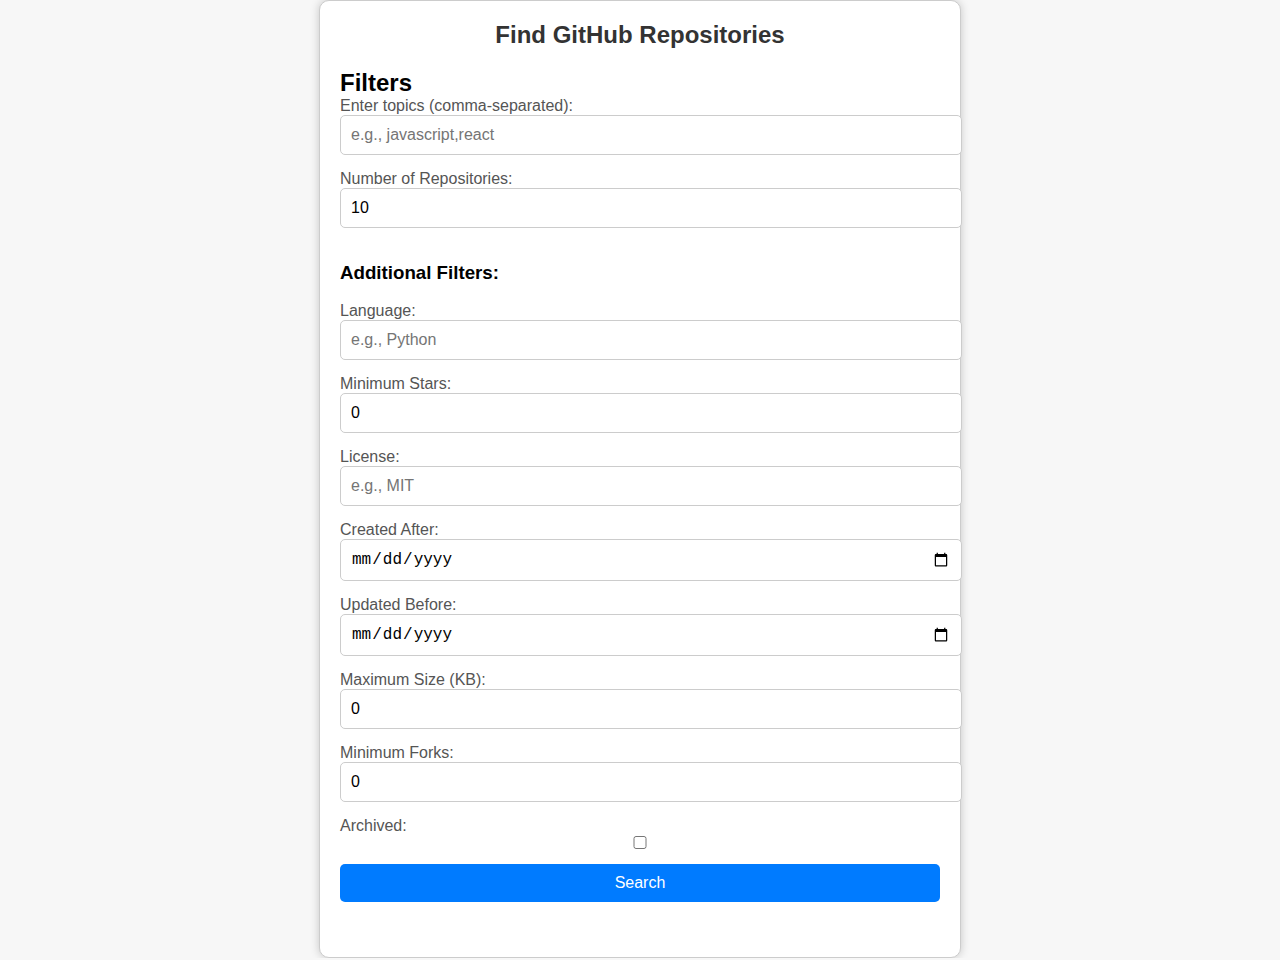
<file: github_repos_finder/index.html>
<!DOCTYPE html>
<html lang="en">
<head>
    <meta charset="UTF-8">
    <meta name="viewport" content="width=device-width, initial-scale=1.0">
    <title>Find GitHub Repositories</title>
    <link rel="stylesheet" href="styles.css">
</head>
<body>
    <div class="container">
        <h1>Find GitHub Repositories</h1>
        
        <div class="filter-section">
            <h2>Filters</h2>
            
            <label for="topics">Enter topics (comma-separated):</label>
            <input type="text" id="topics" name="topics" placeholder="e.g., javascript,react">
            
            <label for="repoCount">Number of Repositories:</label>
            <input type="number" id="repoCount" name="repoCount" min="1" max="100" value="10">
            
            <h3>Additional Filters:</h3>
            
            <!-- Additional Filters -->
            
            <label for="language">Language:</label>
            <input type="text" id="language" name="language" placeholder="e.g., Python">
            
            <label for="stars">Minimum Stars:</label>
            <input type="number" id="stars" name="stars" min="0" value="0">
            
            <label for="license">License:</label>
            <input type="text" id="license" name="license" placeholder="e.g., MIT">
            
            <label for="createdAfter">Created After:</label>
            <input type="date" id="createdAfter" name="createdAfter">
            
            <label for="updatedBefore">Updated Before:</label>
            <input type="date" id="updatedBefore" name="updatedBefore">
            
            <label for="size">Maximum Size (KB):</label>
            <input type="number" id="size" name="size" min="0" value="0">
            
            <label for="forks">Minimum Forks:</label>
            <input type="number" id="forks" name="forks" min="0" value="0">
            
            <label for="archived">Archived:</label>
            <input type="checkbox" id="archived" name="archived">
            
            <button id="searchButton">Search</button>
        </div>
        
        <div id="repoList">
            <!-- Repository results will be displayed here -->
        </div>
    </div>

    <script src="script.js"></script>
</body>
</html>
</file>
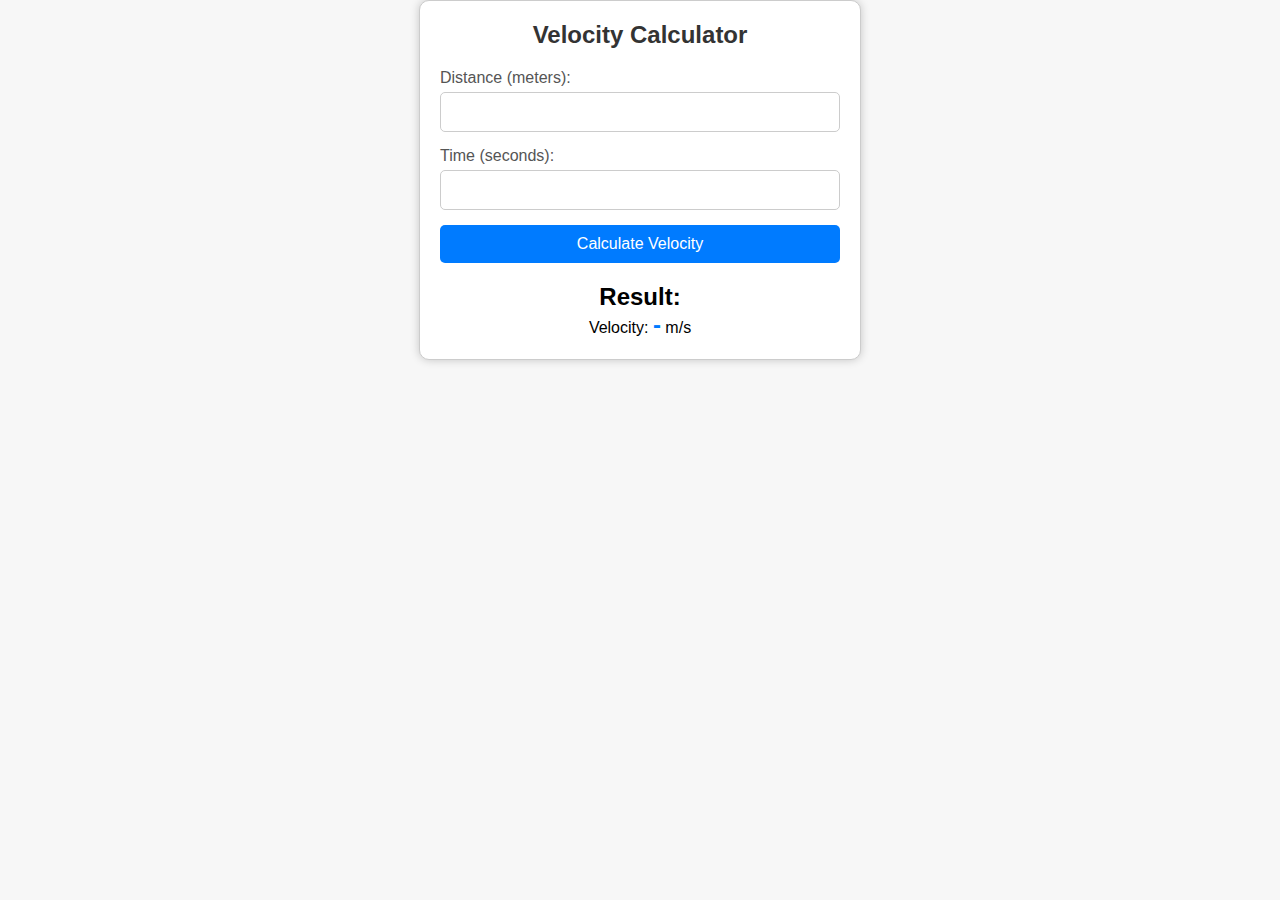
<file: velocity_calculator/index.html>
<!DOCTYPE html>
<html lang="en">
<head>
    <meta charset="UTF-8">
    <meta name="viewport" content="width=device-width, initial-scale=1.0">
    <title>Velocity Calculator</title>
    <link rel="stylesheet" href="styles.css">
</head>
<body>
    <div class="container">
        <h1>Velocity Calculator</h1>
        <form id="velocityForm">
            <label for="distance">Distance (meters):</label>
            <input type="number" id="distance" name="distance" required>
            
            <label for="time">Time (seconds):</label>
            <input type="number" id="time" name="time" required>
            
            <button type="submit">Calculate Velocity</button>
        </form>
        
        <div id="result">
            <h2>Result:</h2>
            <p>Velocity: <span id="velocity">-</span> m/s</p>
        </div>
    </div>
    <script src="script.js"></script>
</body>
</html>
</file>
<file: github_repos_finder/styles.css>
/* Reset some default styles */
body, h1, h2, p, label, input, button, checkbox {
    margin: 0;
    padding: 0;
}

body {
    font-family: Arial, sans-serif;
    background-color: #f7f7f7;
}

.container {
    max-width: 600px;
    margin: 0 auto;
    padding: 20px;
    border: 1px solid #ccc;
    border-radius: 10px;
    background-color: #ffffff;
    box-shadow: 0px 0px 10px rgba(0, 0, 0, 0.2);
}

h1 {
    text-align: center;
    font-size: 24px;
    margin-bottom: 20px;
    color: #333;
}

.filter-section {
    margin-bottom: 20px;
}

label {
    font-size: 16px;
    margin-bottom: 5px;
    color: #555;
}

input[type="text"], input[type="number"], input[type="date"], input[type="checkbox"], button {
    width: 100%;
    padding: 10px;
    margin-bottom: 15px;
    border: 1px solid #ccc;
    border-radius: 5px;
    font-size: 16px;
}

button {
    background-color: #007BFF;
    color: #fff;
    border: none;
    border-radius: 5px;
    font-size: 16px;
    cursor: pointer;
}

button:hover {
    background-color: #0056b3;
}

#repoList {
    text-align: center;
}

.repo-item {
    margin-bottom: 10px;
    padding: 10px;
    border: 1px solid #ccc;
    border-radius: 5px;
    background-color: #f4f4f4;
}

.repo-item h3 a {
    text-decoration: none;
    color: #333;
}

.repo-item h3 a:hover {
    text-decoration: underline;
}
</file>
<file: velocity_calculator/styles.css>
/* Reset some default styles */
body, h1, h2, p, label, input, button {
    margin: 0;
    padding: 0;
}

body {
    font-family: Arial, sans-serif;
    background-color: #f7f7f7;
}

.container {
    max-width: 400px;
    margin: 0 auto;
    padding: 20px;
    border: 1px solid #ccc;
    border-radius: 10px;
    background-color: #ffffff;
    box-shadow: 0px 0px 10px rgba(0, 0, 0, 0.2);
}

h1 {
    text-align: center;
    font-size: 24px;
    margin-bottom: 20px;
    color: #333;
}

form {
    display: flex;
    flex-direction: column;
}

label {
    font-size: 16px;
    margin-bottom: 5px;
    color: #555;
}

input[type="number"] {
    padding: 10px;
    margin-bottom: 15px;
    border: 1px solid #ccc;
    border-radius: 5px;
    font-size: 16px;
}

button {
    padding: 10px 20px;
    background-color: #007BFF;
    color: #fff;
    border: none;
    border-radius: 5px;
    font-size: 16px;
    cursor: pointer;
}

button:hover {
    background-color: #0056b3;
}

#result {
    margin-top: 20px;
    text-align: center;
}

#velocity {
    font-size: 24px;
    font-weight: bold;
    color: #007BFF;
}
</file>
